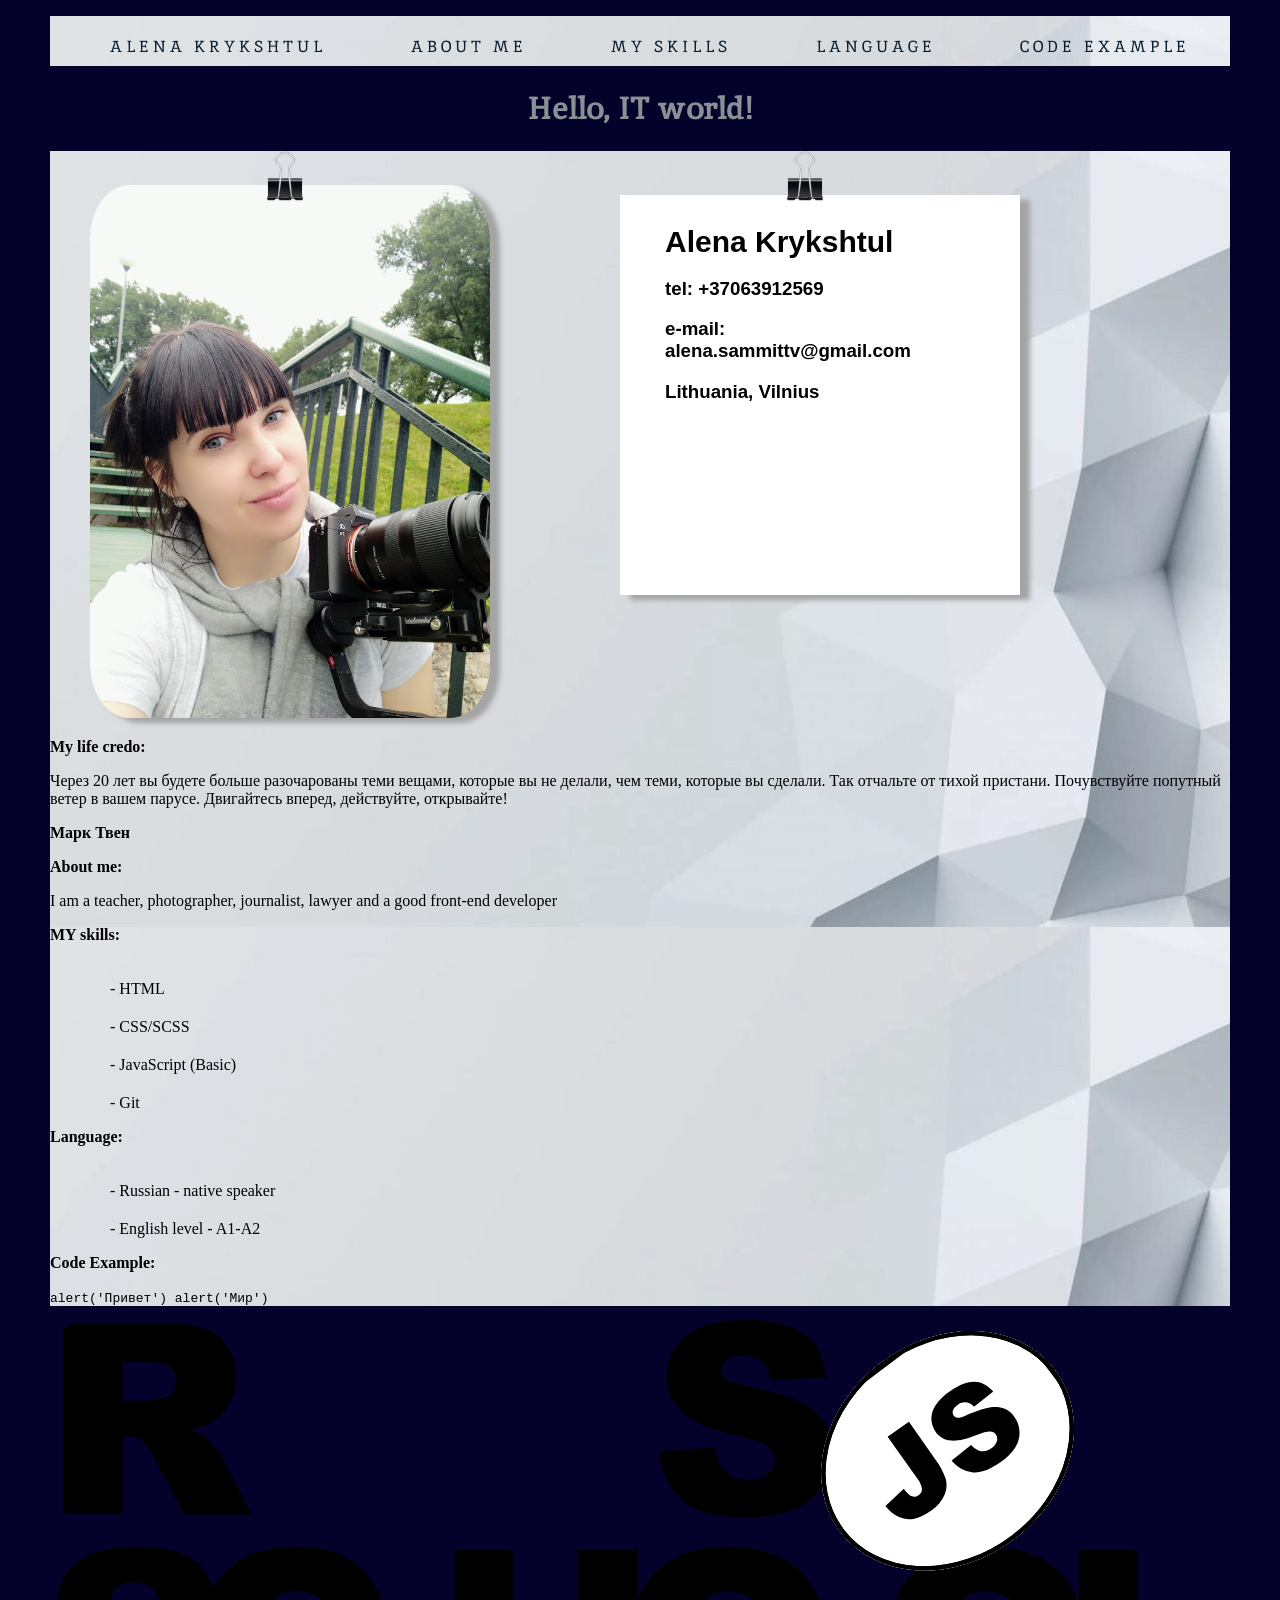
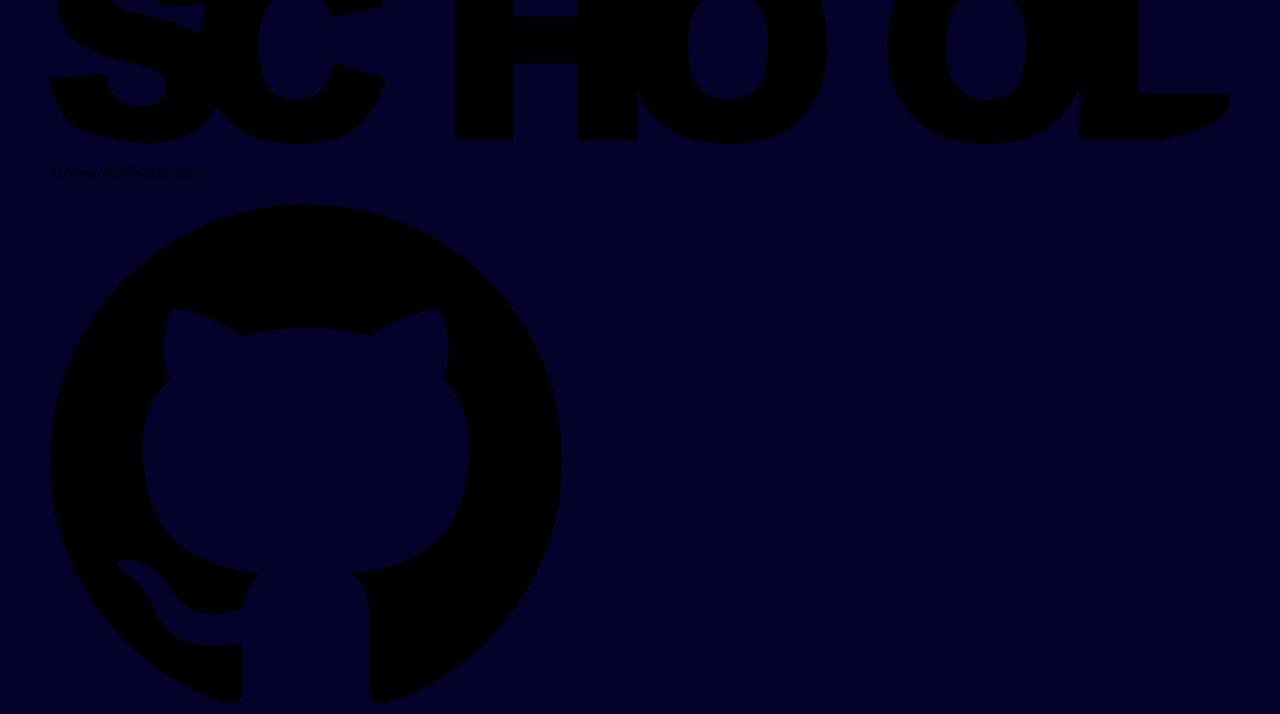
<file: index.html>
<!DOCTYPE html>
<html lang="en">

<head>
	<meta charset="UTF-8">
	<meta http-equiv="X-UA-Compatible" content="IE=edge">
	<meta name="viewport" content="width=device-width, initial-scale=1.0">
	<title>CV</title>
	<link rel="stylesheet" href="style.css">
</head>

<body class="wrapper">
	<div class="container">
		<header class="header">
			<nav class="nav">
				<ul class="list">
					<li>
						<a href="#">Alena Krykshtul</a>
					</li>
					<li><a href="#about">About me</a></li>
					<li><a href="#">My skills</a></li>
					<li><a href="#">Language</a></li>
					<li><a href="#">Code Example</a></li>
				</ul>
			</nav>

		</header>
	</div>
	<main>
		<div class="container">
			<div class="colum1">
				<h1>Hello, IT world!</h1>
			</div>
			<div class="container__main">
				<div id="about">
					<div class="colum2">
						<div class="clips">
							<img src="img/1587810773clip.png">
						</div>

						<div class="img">
							<img src="img/IMG_20200826_190315.jpg" alt="Alena Krykshtul">
						</div>
					</div>
					<section class="text">
						<div class="clips2">
							<img src="img/1587810773clip.png">
						</div>
						<div class="desk">
							<div class="about__text">
								<h2>Alena Krykshtul</h2>
								<h3>tel: +37063912569</h3>
								<h3>e-mail: alena.sammittv@gmail.com</h3>
								<h3>Lithuania, Vilnius</h3>
							</div>
						</div>
					</section>
				</div>

				<div class="colum3">
					<p> <b>My life credo:</b></p>

					<p class="quote">Через 20 лет вы будете больше разочарованы теми вещами, которые вы не делали, чем теми,
						которые
						вы
						сделали.
						Так отчальте от тихой пристани. Почувствуйте попутный ветер в вашем парусе. Двигайтесь вперед,
						действуйте,
						открывайте!</p>

					<p><b>Марк Твен</b></p>
				</div>
				<div class="colum4">
					<p><b>About me:</b></p>
					<p class="credo">I am a teacher, photographer, journalist, lawyer and a good front-end developer</p>
				</div>
				<div class="colum5">
					<div class="left">
						<p><b>MY skills:</b></p>
						<ul>
							<li>- HTML </li>
							<li>
								- CSS/SCSS </li>
							<li>
								- JavaScript (Basic) </li>
							<li>
								- Git</li>
						</ul>

						<div class="right">
							<p><b>Language:</b></p>
							<ul>
								<li>- Russian - native speaker</li>
								<li>- English level - A1-A2</li>
							</ul>
						</div>
					</div>
					<div class="colum6">

						<p class="snippet "><b>Code Example:</b></p>
						<code class="code">
				alert('Привет')
				alert('Мир')
				</code>
					</div>
				</div>
			</div>
		</div>
	</main>
	<footer class="foot">
		<div class="container">
			<div class="aside">
				<a href="https://rs.school/js/">
					<img class="logo" src="img/rs_school_js.svg" alt="Logo"></a>

				<div class="copy">
					<p>©Alena Krykshtul 2022</p>
					<a href="">
						<img class="git" src="img/25231.png" alt="Git"></a>
				</div>
			</div>
		</div>
	</footer>
</body>

</html>
</file>
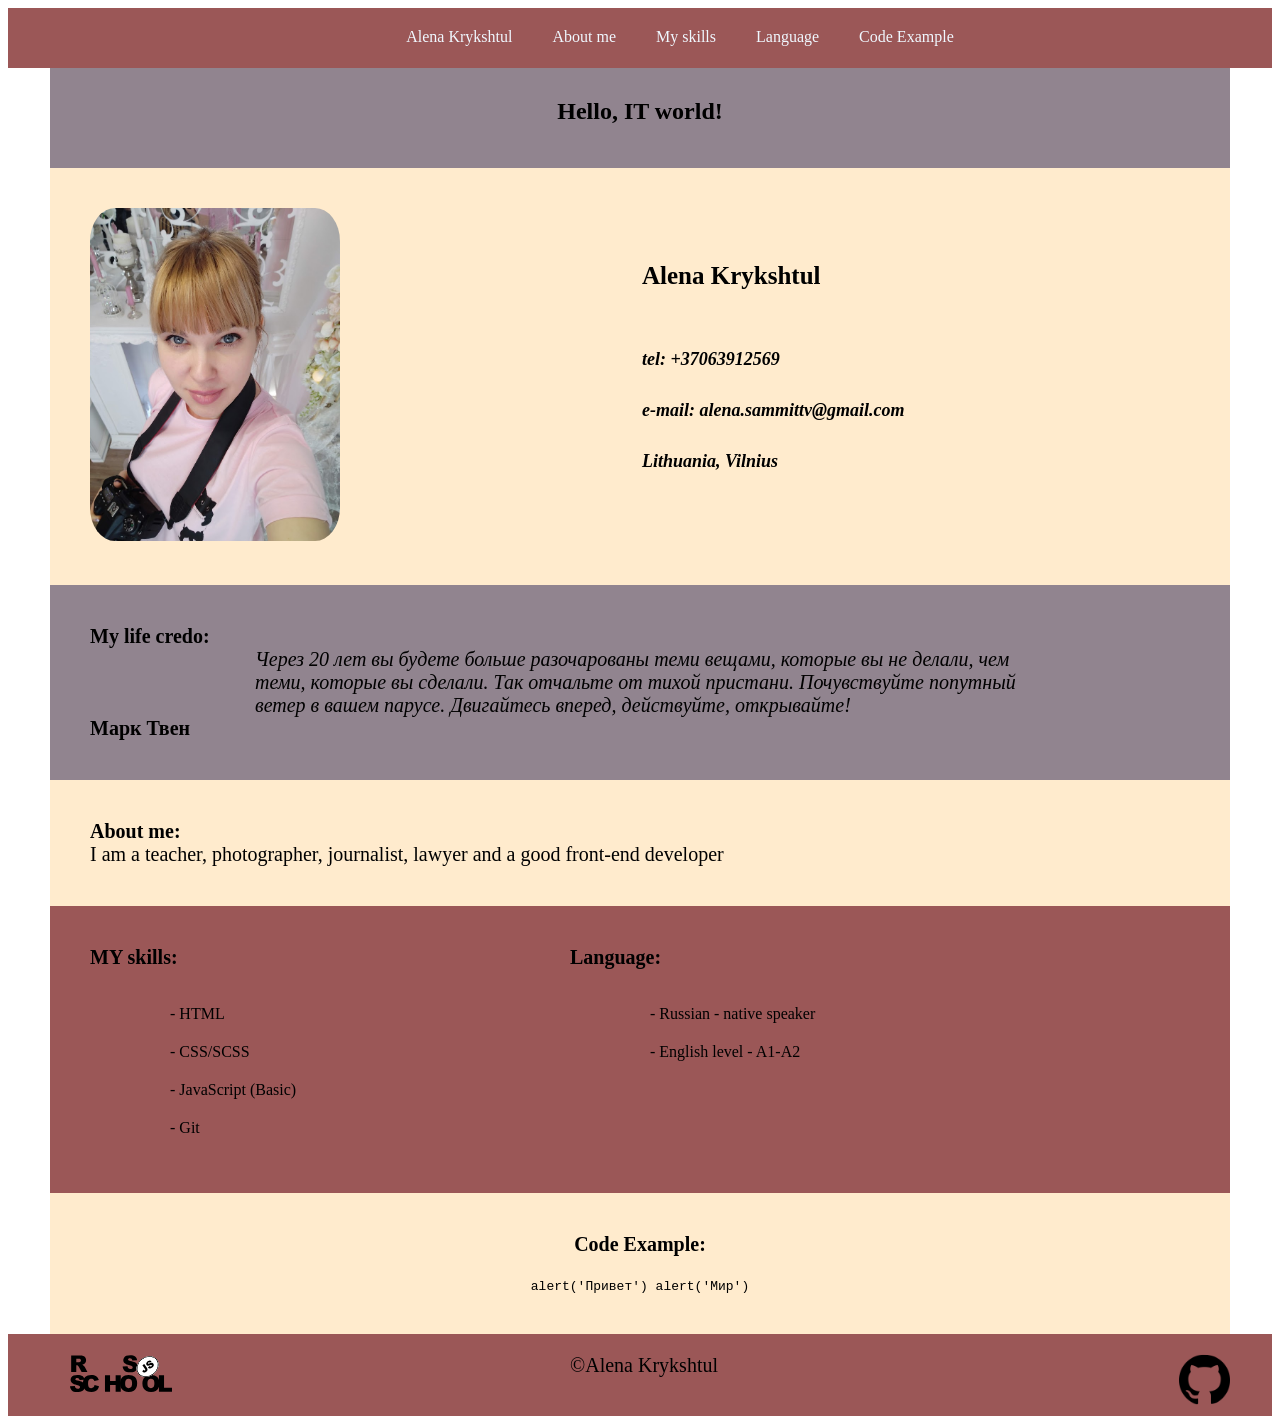
<file: rsschool-cv-html/index.html>
<!DOCTYPE html>
<html lang="en">

<head>
	<meta charset="UTF-8">
	<meta http-equiv="X-UA-Compatible" content="IE=edge">
	<meta name="viewport" content="width=device-width, initial-scale=1.0">
	<title>CV</title>
	<link rel="stylesheet" href="style.css">
</head>

<body>
	<header class="header">
		<nav class="nav">
			<ul class="list">
				<li>
					<a href="#">Alena Krykshtul</a>
				</li>
				<li><a href="#">About me</a></li>
				<li><a href="#">My skills</a></li>
				<li><a href="#">Language</a></li>
				<li><a href="#">Code Example</a></li>
			</ul>
		</nav>
	</header>
	<main>
		<div class="container">
			<div class="myself">
				<div class="colum1">
					<h2>Hello, IT world!</h2>
				</div>
				<div class="colum2">
					<section class="img">
						<img src="img/IMG_20190203_110601.jpg" alt="Alena Krykshtul">
					</section>
					<section class="text">
						<h6>Alena Krykshtul</h6>
						<h5>tel: +37063912569</h5>
						<h5>e-mail: alena.sammittv@gmail.com</h5>
						<h5>Lithuania, Vilnius</h5>
					</section>
				</div>
			</div>
			<div class="colum3">
				<p> <b>My life credo:</b></p>

				<p class="quote">Через 20 лет вы будете больше разочарованы теми вещами, которые вы не делали, чем теми,
					которые
					вы
					сделали.
					Так отчальте от тихой пристани. Почувствуйте попутный ветер в вашем парусе. Двигайтесь вперед,
					действуйте,
					открывайте!</p>

				<p><b>Марк Твен</b></p>
			</div>
			<div class="colum4">
				<p><b>About me:</b></p>
				<p class="credo">I am a teacher, photographer, journalist, lawyer and a good front-end developer</p>
			</div>
			<div class="colum5">
				<article class="left">
					<p><b>MY skills:</b></p>
					<ul>
						<li>- HTML </li>
						<li>
							- CSS/SCSS </li>
						<li>
							- JavaScript (Basic) </li>
						<li>
							- Git</li>
					</ul>
				</article>
				<article class="right">
					<p><b>Language:</b></p>
					<ul>
						<li>- Russian - native speaker</li>
						<li>- English level - A1-A2</li>
					</ul>
				</article>
			</div>
			<div class="colum6">

				<p class="snippet "><b>Code Example:</b></p>
				<code class="code">
				alert('Привет')
				alert('Мир')
				</code>
			</div>
		</div>
	</main>
	<footer class="foot">
		<div class="container">
			<div class="aside">
				<a href="https://rs.school/js/">
					<img class="logo" src="img/rs_school_js.svg" alt="Logo"></a>

				<div class="copy">
					<p>©Alena Krykshtul</p>
					<a href="">
						<img class="git" src="img/25231.png" alt="Git"></a>
				</div>
			</div>
		</div>
	</footer>
</body>

</html>
</file>
<file: style.css>
@import url("https://fonts.googleapis.com/css2?family=Inika:wght@400;700&family=Inter:wght@400;700&display=swap");

.wrapper {
  background-color: rgb(4, 2, 42);
  margin: 0;
  padding: 0;
}
.container {
  max-width: 1180px;
  margin: 0 auto;
}
.header {
  background-image: url(img/1626741709_15-kartinkin-com-p-belii-fon-geometriya-krasivo-16.jpg);
  margin: 0;
  padding: 0;
  height: 50px;
  width: 100%;
}
.list {
  display: flex;

  justify-content: space-between;
  text-align: center;
}
li {
  list-style: none;
  padding-left: 20px;
  padding-top: 20px;
  padding-right: 40px;
  position: relative;
}
li a {
  color: rgb(9, 29, 46);
  text-transform: uppercase;
  text-decoration: none;
  letter-spacing: 0.25em;
  display: inline-block;
  position: relative;
  font-family: inika;
}
li a:hover::after {
  width: 100%;
  right: 0;
}
li a::after {
  background: none repeat scroll 0 0 transparent;
  bottom: -4px;
  content: "";
  display: block;
  height: 4px;
  right: 0;
  position: absolute;
  background: linear-gradient(to right, #f69ec4, #f9dd94 100%);
  transition: width 0.5s ease 0s, right 0.5s ease 0s;
  width: 0;
}
.colum1 {
  color: rgb(138, 145, 150);
  text-align: center;
  font-family: inika;
}
.container__main {
  max-width: 1180px;
  margin: 0 auto;
  background-image: url(img/1626741709_15-kartinkin-com-p-belii-fon-geometriya-krasivo-16.jpg);
}
#about {
  display: flex;
  justify-content: space-between;
}
.img {
  width: 400px;
  padding-left: 40px;
  margin-top: -20px;
}
.img img {
  border-radius: 10%;
  max-width: 100%;
  box-shadow: 10px 5px 5px rgb(164, 164, 164);
}
img {
  border-radius: 10%;
  max-width: 100%;
}
.clips {
  width: 50px;
  position: relative;
  z-index: 1;
  padding-left: 210px;
}
.clips2 {
  width: 50px;
  position: relative;
  z-index: 1;
  padding-left: 150px;
}

.text {
  display: block;
  justify-content: center;
  font-family: "Franklin Gothic Medium", "Arial Narrow", Arial, sans-serif;
  width: 600px;
}
.desk {
  background-color: rgb(255, 255, 255);
  box-shadow: 10px 5px 5px rgb(164, 164, 164);
  width: 400px;
  height: 400px;
  margin: -10px;
}
h2 {
  font-size: 30px;
  padding-bottom: 15px;
  margin: 0;
  padding: 0;
}
.about__text {
  padding: 30px 45px 0 45px;
}
/* .wrapper {
  min-width: 100%;
  margin: 0 auto;
  display: inline-block;
}
.header {
  width: 100%;
  background-color: rgb(155, 87, 87);
}

.list {
  font-size: 16px;
  display: flex;
  flex-wrap: wrap;
  justify-content: center;
  height: 60px;
  margin: 0 auto;
}

li {
  list-style: none;
  padding-left: 40px;
  padding-top: 20px;
}
li a {
  color: aliceblue;
  text-decoration: none;
}
.container {
  max-width: 1180px;
  margin: 0 auto;
}
.colum1 {
  background-color: rgb(145, 132, 143);
  height: 100px;
}
.colum2 {
  background-color: blanchedalmond;
  display: flex;
  flex-wrap: wrap;
}
.img {
  margin: 40px;
  width: 40%;
  position: relative;
  top: 20px;
}
img {
  width: 250px;
  border-radius: 10%;
}

.text {
  width: 40%;

  padding-left: 40px;
}
h2 {
  margin: 0;
  padding-top: 30px;
  text-align: center;
}
h4 {
  font-size: 20px;
  font-family: Cambria, Cochin, Georgia, Times, "Times New Roman", serif;
  font-style: oblique;
}
h6 {
  font-size: 25px;
  margin-top: 20%;
}
h5 {
  font-style: italic;
  font-size: 18px;
}

h4 {
  text-align: center;
  margin: 0;
  padding-top: 30px;
}
.colum3 {
  font-size: 16px;
  font-family: "Times New Roman", Times, serif;
  background-color: rgb(145, 132, 143);

  padding: 40px;
}
p {
  padding: 0;
  margin: 0;
  font-size: 20px;
}
.quote {
  font-family: Georgia, "Times New Roman", Times, serif;
  font-style: italic;
  width: 70%;
  margin: auto;
}
.colum4 {
  background-color: blanchedalmond;
  padding: 40px;
}
.colum5 {
  display: flex;
  flex-wrap: wrap;
  background-color: rgb(155, 87, 87);
  padding: 40px;
}
.left {
  margin-right: 40px;
  width: 40%;
}
.right {
  width: 50%;
}
.colum6 {
  background-color: blanchedalmond;
  padding: 40px;
  text-align: center;
}
.foot {
  min-width: 100%;
}
.snippet {
  margin-bottom: 20px;
}
.foot {
  width: 100%;
  background-color: rgb(155, 87, 87);
}
.aside {
  display: flex;
  flex-wrap: wrap;
  justify-content: space-between;
  width: 100%;
}
.logo {
  padding: 20px;
  width: 30%;
}
.copy {
  display: flex;
  flex-wrap: wrap;
  padding-top: 20px;
}
.git {
  width: 10%;
  padding-left: 90%;
}
@media (max-width: 1035px) {
  .aside {
    flex-wrap: nowrap;
  }
  .copy {
    flex-wrap: inherit;
  }
}
@media (max-width: 700px) {
  .list {
    height: 80px;
  }
} */
</file>
<file: rsschool-cv-html/style.css>
.wrapper {
  min-width: 100%;
  margin: 0 auto;
  display: inline-block;
}
.header {
  width: 100%;
  background-color: rgb(155, 87, 87);
}

.list {
  font-size: 16px;
  display: flex;
  flex-wrap: wrap;
  justify-content: center;
  height: 60px;
  margin: 0 auto;
}

li {
  list-style: none;
  padding-left: 40px;
  padding-top: 20px;
}
li a {
  color: aliceblue;
  text-decoration: none;
}
.container {
  max-width: 1180px;
  margin: 0 auto;
}
.colum1 {
  background-color: rgb(145, 132, 143);
  height: 100px;
}
.colum2 {
  background-color: blanchedalmond;
  display: flex;
  flex-wrap: wrap;
}
.img {
  margin: 40px;
  width: 40%;
}
img {
  width: 250px;
  border-radius: 10%;
}

.text {
  width: 40%;

  padding-left: 40px;
}
h2 {
  margin: 0;
  padding-top: 30px;
  text-align: center;
}
h4 {
  font-size: 20px;
  font-family: Cambria, Cochin, Georgia, Times, "Times New Roman", serif;
  font-style: oblique;
}
h6 {
  font-size: 25px;
  margin-top: 20%;
}
h5 {
  font-style: italic;
  font-size: 18px;
}

h4 {
  text-align: center;
  margin: 0;
  padding-top: 30px;
}
.colum3 {
  font-size: 16px;
  font-family: "Times New Roman", Times, serif;
  background-color: rgb(145, 132, 143);

  padding: 40px;
}
p {
  padding: 0;
  margin: 0;
  font-size: 20px;
}
.quote {
  font-family: Georgia, "Times New Roman", Times, serif;
  font-style: italic;
  width: 70%;
  margin: auto;
}
.colum4 {
  background-color: blanchedalmond;
  padding: 40px;
}
.colum5 {
  display: flex;
  flex-wrap: wrap;
  background-color: rgb(155, 87, 87);
  padding: 40px;
}
.left {
  margin-right: 40px;
  width: 40%;
}
.right {
  width: 50%;
}
.colum6 {
  background-color: blanchedalmond;
  padding: 40px;
  text-align: center;
}
.foot {
  min-width: 100%;
}
.snippet {
  margin-bottom: 20px;
}
.foot {
  width: 100%;
  background-color: rgb(155, 87, 87);
}
.aside {
  display: flex;
  flex-wrap: wrap;
  justify-content: space-between;
  width: 100%;
}
.logo {
  padding: 20px;
  width: 30%;
}
.copy {
  display: flex;
  flex-wrap: wrap;
  padding-top: 20px;
}
.git {
  width: 10%;
  padding-left: 90%;
}
@media (max-width: 1035px) {
  .aside {
    flex-wrap: nowrap;
  }
  .copy {
    flex-wrap: inherit;
  }
}
@media (max-width: 700px) {
  .list {
    height: 80px;
  }
}
</file>
